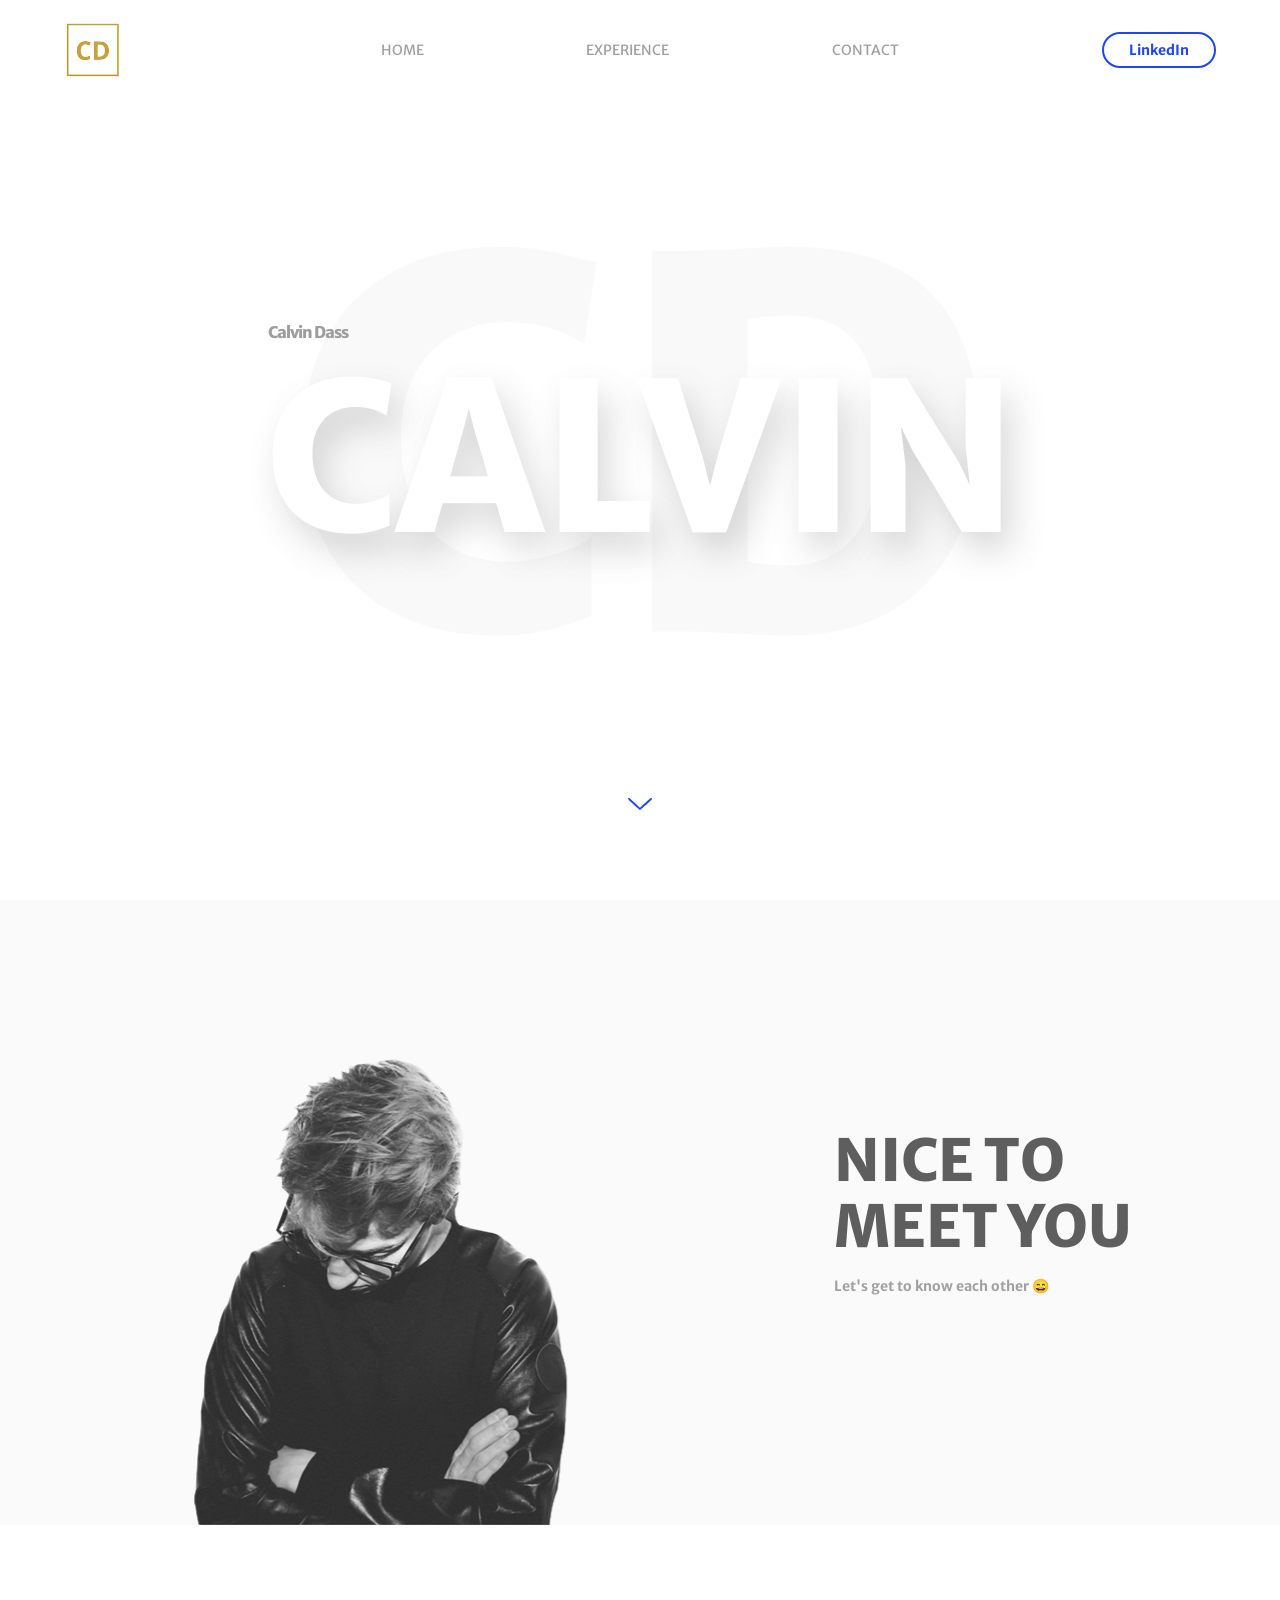
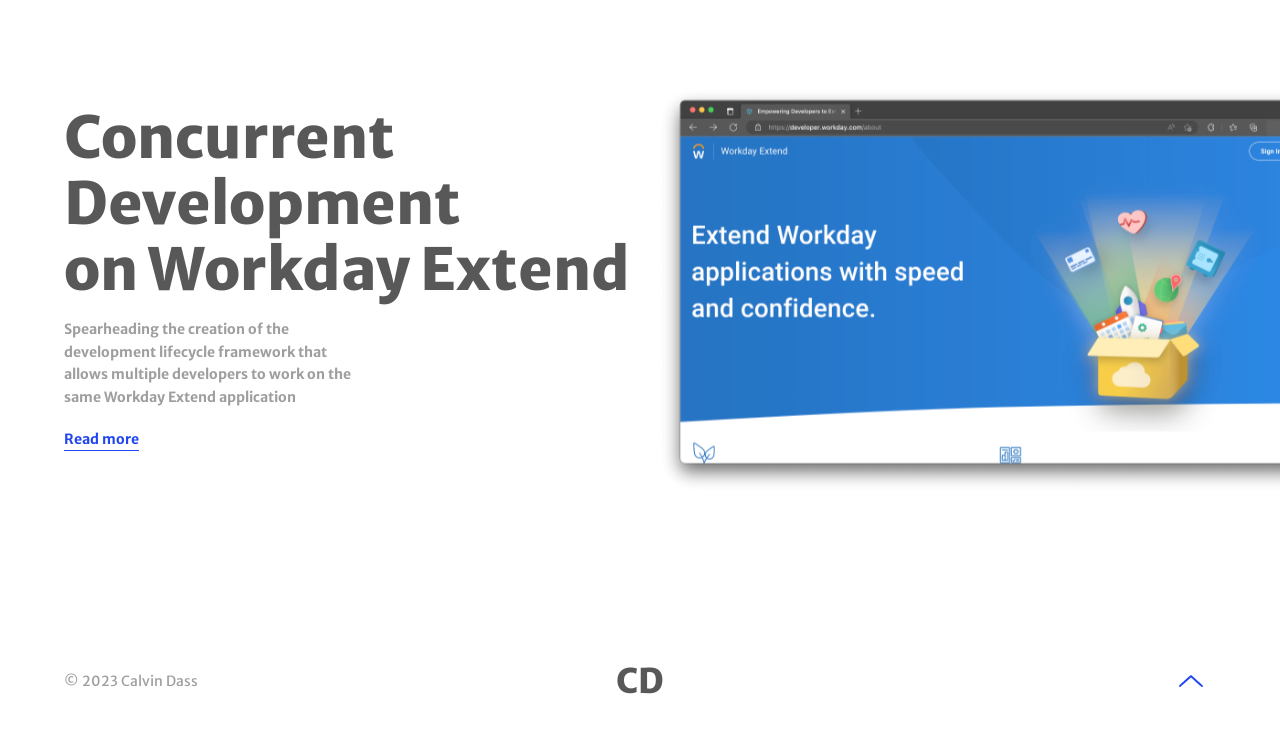
<file: index.html>
<!DOCTYPE html>
<html lang="en">
<head>
  <title>Calvin Dass</title>
  <link rel="icon" type="image/x-icon" href="assets/img/favicon.ico">
  <meta charset="utf-8">
  <meta name="viewport" content="width=device-width, initial-scale=1">
  <meta http-equiv="X-UA-Compatible" content="IE=edge">
  <meta name="description" content="Learn more about my experience and projects.">
  <meta name="keywords" content="developer, innovation, portfolio, workday, workday extend">
  <meta name="author" content="Calvin Dass">
  <link rel="stylesheet" href="assets/css/main.css">
</head>
<body>

	<!-- SECTION: Splashscreen -->
	<div class="splashscreen">
		<div class="preloader">
			<span class="preloader__text">One sec..</span>
		</div>
	</div>
	<!-- END SECTION: Splashscreen -->
	<!-- SECTION: Navigation -->
	<div id="top" class="navigation">
		<div class="navigation__wrapper wrapper--large">
			<img class="navigation__logo logo" style="width: 5%;" src="assets/img/favicon.ico" />
			<nav class="navigation__container">
				<ul class="navigation__list">
					<li><a href="#0">Home</a></li>
					<li><a href="#work">Experience</a></li>
					<li><a href="#contact">Contact</a></li>
				</ul>
			</nav>
			<a class="navigation__cta button" href="https://linkedin.com/in/calvindass">LinkedIn</a>
			<div class="navigation__burger">
				<span class="navigation__burger-el navigation__burger-el--top"></span>
				<span class="navigation__burger-el navigation__burger-el--middle"></span>
				<span class="navigation__burger-el navigation__burger-el--bottom"></span>
			</div>
		</div>
	</div>
	<!-- END SECTION: Navigation -->
	<!-- SECTION: Intro -->
	<header class="header">
		<div class="introduction">
			<h1 class="introduction__content">
				<span class="introduction__content-el introduction__content-el--name">Calvin Dass</span>
				<span class="introduction__content-el introduction__content-el--description">Calvin</span>
				<span class="introduction__content-el introduction__content-el--job"></span>
			</h1>
			<svg class="introduction__arrow" xmlns="http://www.w3.org/2000/svg" xmlns:xlink="http://www.w3.org/1999/xlink" version="1.1" id="Layer_1" x="0" y="0" viewBox="0 0 130 65" xml:space="preserve" enable-background="new 0 0 130 65"><g transform="translate(0.000000,65.000000) scale(0.100000,-0.100000)"><path d="M22.2 634c-50-35-40-47 293-349 174-157 323-285 333-285 24 0 635 552 647 585 8 23 6 30-14 46 -13 10-31 19-40 19s-57-37-107-83c-50-45-179-162-287-260l-197-179 -147 134c-319 289-433 388-446 388C50.2 650 34.2 643 22.2 634z"/></g></svg>
		</div>
	</header>
	<!-- END SECTION: Intro -->
	<main role="main">
		<!-- SECTION: About -->
		<section class="about">
			<div class="about__wrapper wrapper--small">
				<div class="about__content">
					<div class="about__content-blurb blurb blurb--framed">
						<h2 class="blurb__heading">NICE TO <br>MEET YOU</h2>
						<p class="blurb__copy no-margin">Let's get to know each other  😄</p>
					</div>
					<p class="about__content-signature"></p>
				</div>
				<img class="about__visual" src="assets/img/about-visual.png" alt="Calvin Dass">
			</div>
		</section>
		<!-- END SECTION: About -->
		<!-- SECTION: App Design -->
		<section id="work" class="app-design">
			<div class="app-design__wrapper wrapper--large">
				<div class="app-design__content blurb">
					<h2 class="blurb__heading">Concurrent <br>Development <br>on Workday Extend</h2>
					<p class="blurb__copy blurb__copy--tight">Spearheading the creation of the development lifecycle framework that allows multiple developers to work on the same Workday Extend application</p>
					<a class="transform-link" href="#0">Read more</a>
				</div>
			</div>
			<figure class="app-design__visual"></figure>
		</section>
		<!-- END SECTION: App Design -->
		<!-- SECTION: Web Design -->
		<!---
		<section class="web-design">
			<div class="web-design__wrapper wrapper--small">
				<div class="web-design__content blurb">
					<h2 class="blurb__heading">MGF Web <br>Design</h2>
					<p class="blurb__copy blurb__copy--tight">Web design I made for MGF, an amazing architecture agency from London.</p>
					<a class="transform-link" href="#0">Check it out</a>
				</div>
			</div>
			<figure class="web-design__visual"></figure>
		</section>
		--->
		<!-- END SECTION: Web Design -->
		<!-- SECTION: Work -->
		<!---
		<section id="work" class="work">
			<h2 class="work__heading title">Latest Projects</h2>
			<div class="work__wrapper wrapper--large">
				<ul class="work__list">
					<li class="work__list-el work__list-el--is-active">
						<div class="work__content">
							<div class="work__content-blurb blurb blurb--framed">
								<h3 class="blurb__heading">Strategik INC<br>Web Design</h3>
								<p class="blurb__copy">The awesome guys at Strategik INC were superb to work with because they knew their goals exactly.</p>
							</div>
							<a class="transform-link" href="#0">See full project</a>
						</div>
						<div class="work__visual">
							<img src="assets/img/work-strategik.jpg" alt="Strategik INC">
						</div>
					</li>
					<li class="work__list-el">
						<div class="work__content">
							<div class="work__content-blurb blurb blurb--framed">
								<h3 class="blurb__heading">Ēostre UI Kit<br>Web Design</h3>
								<p class="blurb__copy">Ēostre UI Kit is made following the latest design trends with focus on usability and fast workflow.</p>
							</div>
							<a class="transform-link" href="#0">See full project</a>
						</div>
						<div class="work__visual">
							<img src="assets/img/work-eostre.jpg" alt="Ēostre UI Kit">
						</div>
					</li>
					<li class="work__list-el">
						<div class="work__content">
							<div class="work__content-blurb blurb blurb--framed">
								<h3 class="blurb__heading">Go Outside<br>App Design</h3>
								<p class="blurb__copy">Quick concept for a fictitious wildlife exploration app. Grab the PSD and start your own exploration.</p>
							</div>
							<a class="transform-link" href="#0">See full project</a>
						</div>
						<div class="work__visual">
							<img src="assets/img/work-go-outside.jpg" alt="Go Outside App">
						</div>
					</li>
				</ul>
				<ul class="work__navigation">
					<li class="work__navigation-el work__navigation-el--is-active"></li>
					<li class="work__navigation-el"></li>
					<li class="work__navigation-el"></li>
				</ul>
			</div>
		</section>
		--->
		<!-- END SECTION: Work -->
		<!-- SECTION: Blog -->
		<!----
		<section id="blog" class="blog">
			<h2 class="blog__heading title">Blog Posts</h2>
			<div class="blog__wrapper wrapper--large">
				<article class="blog__post">
					<div class="blog__post-thumbnail">
						<img src="assets/img/blog-post-1.jpg" alt="Man viewing work plans">
					</div>
					<div class="blog__post-excerpt">
						<h3>Days in the office</h3>
						<p>I love using UI Kits vs website templates because UI Kits give you an easier way to use elements compared to templates.</p>
						<a class="transform-link" href="#0">Read full article</a>
					</div>
				</article>
				<article class="blog__post">
					<div class="blog__post-thumbnail">
						<img src="assets/img/blog-post-2.jpg" alt="Man hanging pictures">
					</div>
					<div class="blog__post-excerpt">
						<h3>Why I use CCO images</h3>
						<p>CCO images are awesome because you don't have to credit the author, and you can use them anywhere, anytime.</p>
						<a class="transform-link" href="#0">Read full article</a>
					</div>
				</article>
				<article class="blog__post">
					<div class="blog__post-thumbnail">
						<img src="assets/img/blog-post-3.jpg" alt="Men working at a desk">
					</div>
					<div class="blog__post-excerpt">
						<h3>Designing for IOT</h3>
						<p>Internet of things is coming so quickly, we as designers will have to design UI and UX for more things in the future.</p>
						<a class="transform-link" href="#0">Read full article</a>
					</div>
				</article>
			</div>
			<div class="blog__view-more">
				<a class="button blog__view-more--el" href="#0">View More</a>
			</div>
		</section>
		--->
		<!-- END SECTION: Blog -->
		<!-- SECTION: Contact -->
		<!----
		<section id="contact" class="contact">
			<h2 class="contact__heading title">Contact Me</h2>
			<div class="contact__wrapper wrapper--large">
				<div class="contact__visual">
					<img src="assets/img/contact-visual.png" alt="Calvin's location">
				</div>
				<form class="contact__form" action="https://formspree.io/f/xlekvpbg" method="POST">
					<input class="contact__form-el contact__form-el--name" type="text" placeholder="Your Name" spellcheck="false" name="name" required="true">
					<input class="contact__form-el contact__form-el--email" type="email" placeholder="Your Email" spellcheck="false" name="email" required="true">
					<textarea class="contact__form-el contact__form-el--message" placeholder="Your Message" name="message" required="true"></textarea>
					<input class="contact__form-el contact__form-el--submit" type="submit" value="Send">
				</form>
			</div>
		</section>
		---->
		<!-- END SECTION: Contact -->
	</main>
	<!-- SECTION: Footer -->
	<footer class="footer">
		<div class="footer__wrapper wrapper--large">
			<p class="footer__copyright no-margin">&copy; 2023 Calvin Dass</p>
			<a class="footer__logo logo" href="#0">CD</a>
			<a class="footer__arrow" href="#top">
				<svg class="footer__arrow-el" xmlns="http://www.w3.org/2000/svg" xmlns:xlink="http://www.w3.org/1999/xlink" version="1.1" id="Layer_1" x="0" y="0" viewBox="0 0 130 65" xml:space="preserve" enable-background="new 0 0 130 65"><g transform="translate(0.000000,65.000000) scale(0.100000,-0.100000)"><path d="M315.4 365c-336-305-345-315-290-351 18-12 32-14 45-8 10 5 145 123 300 262l281 253 196-178c108-98 237-215 287-260 50-46 98-83 107-83s27 9 40 19c20 16 22 23 14 46 -12 33-623 585-647 585C638.4 650 489.4 522 315.4 365z"/></g></svg>
			</a>
		</div>
	</footer>
	<!-- END SECTION: Footer -->

	<script src="https://ajax.googleapis.com/ajax/libs/jquery/2.2.4/jquery.min.js"></script>
	<!-- jQuery local fallback -->
	<script>window.jQuery || document.write('<script src="assets/js/vendor/jquery-2.2.4.min.js"><\/script>')</script>
	<script src="assets/js/functions-min.js"></script>
	<!-- Google Analytics: change UA-XXXXX-X to be your site's ID and uncomment -->
	<!--
	<script>
	(function(b, o, i, l, e, r) {
		b.GoogleAnalyticsObject = l;
		b[l] || (b[l] =
			function() {
				(b[l].q = b[l].q || []).push(arguments)
			});
		b[l].l = +new Date;
		e = o.createElement(i);
		r = o.getElementsByTagName(i)[0];
		e.src = '//www.google-analytics.com/analytics.js';
		r.parentNode.insertBefore(e, r)
	}(window, document, 'script', 'ga'));
	ga('create', 'UA-XXXXX-X', 'auto');
	ga('send', 'pageview');
	</script>
	-->	
</body>
</html>
</file>
<file: assets/css/main.css>
/*! normalize.css v3.0.2 | MIT License | git.io/normalize */
@import 'https://fonts.googleapis.com/css?family=Allura|Merriweather+Sans:400,700,800';
html {
  font-family: sans-serif;
  -ms-text-size-adjust: 100%;
  -webkit-text-size-adjust: 100%;
}

body {
  margin: 0;
}

article,
aside,
details,
figcaption,
figure,
footer,
header,
hgroup,
main,
menu,
nav,
section,
summary {
  display: block;
}

audio,
canvas,
progress,
video {
  display: inline-block;
  vertical-align: baseline;
}

audio:not([controls]) {
  display: none;
  height: 0;
}

[hidden],
template {
  display: none;
}

a {
  background-color: transparent;
}

a:active,
a:hover {
  outline: 0;
}

abbr[title] {
  border-bottom: 1px dotted;
}

b,
strong {
  font-weight: bold;
}

dfn {
  font-style: italic;
}

h1 {
  font-size: 2em;
  margin: 0.67em 0;
}

mark {
  background: #ff0;
  color: #000;
}

small {
  font-size: 80%;
}

sub,
sup {
  font-size: 75%;
  line-height: 0;
  position: relative;
  vertical-align: baseline;
}

sup {
  top: -0.5em;
}

sub {
  bottom: -0.25em;
}

img {
  border: 0;
}

svg:not(:root) {
  overflow: hidden;
}

figure {
  margin: 1em 40px;
}

hr {
  -moz-box-sizing: content-box;
  box-sizing: content-box;
  height: 0;
}

pre {
  overflow: auto;
}

code,
kbd,
pre,
samp {
  font-family: monospace, monospace;
  font-size: 1em;
}

button,
input,
optgroup,
select,
textarea {
  color: inherit;
  font: inherit;
  margin: 0;
}

button {
  overflow: visible;
}

button,
select {
  text-transform: none;
}

button,
html input[type=button],
input[type=reset],
input[type=submit] {
  -webkit-appearance: button;
  cursor: pointer;
}

button[disabled],
html input[disabled] {
  cursor: default;
}

button::-moz-focus-inner,
input::-moz-focus-inner {
  border: 0;
  padding: 0;
}

input {
  line-height: normal;
}

input[type=checkbox],
input[type=radio] {
  box-sizing: border-box;
  padding: 0;
}

input[type=number]::-webkit-inner-spin-button,
input[type=number]::-webkit-outer-spin-button {
  height: auto;
}

input[type=search] {
  -webkit-appearance: textfield;
  -moz-box-sizing: content-box;
  -webkit-box-sizing: content-box;
  box-sizing: content-box;
}

input[type=search]::-webkit-search-cancel-button,
input[type=search]::-webkit-search-decoration {
  -webkit-appearance: none;
}

fieldset {
  border: 1px solid #c0c0c0;
  margin: 0 2px;
  padding: 0.35em 0.625em 0.75em;
}

legend {
  border: 0;
  padding: 0;
}

textarea {
  overflow: auto;
}

optgroup {
  font-weight: bold;
}

table {
  border-collapse: collapse;
  border-spacing: 0;
}

td,
th {
  padding: 0;
}

body {
  background-color: white;
  font-size: 14px;
  line-height: 1.6;
  font-family: "Merriweather Sans", sans-serif;
  color: #9e9e9e;
  -webkit-font-smoothing: antialiased;
  -webkit-text-size-adjust: 100%;
  overflow-x: hidden;
}

.gigantic, .huge, .large, .bigger, .big,
h1, h2, h3, h4, h5, h6 {
  color: #222;
  font-weight: bold;
}

.gigantic {
  font-size: 110px;
  line-height: 1.09;
  letter-spacing: -2px;
}

.huge, h1 {
  font-size: 68px;
  line-height: 1.05;
  letter-spacing: -1px;
}

.large, h2 {
  font-size: 42px;
  line-height: 1.14;
}

.bigger, h3 {
  font-size: 26px;
  line-height: 1.38;
}

.big, h4 {
  font-size: 22px;
  line-height: 1.38;
}

.small, small {
  font-size: 10px;
  line-height: 1.2;
}

p {
  margin: 0 0 20px 0;
}

em {
  font-style: italic;
}

strong {
  font-weight: bold;
}

hr {
  border: solid #ddd;
  border-width: 1px 0 0;
  clear: both;
  margin: 10px 0 30px;
  height: 0;
}

::selection {
  background: #FFF498;
}

img::selection {
  background: transparent;
}

body {
  -webkit-tap-highlight-color: #FFF498;
}

.no-margin {
  margin: 0;
}

.no-padding {
  padding: 0;
}

a {
  display: inline-block;
  color: #2046f2;
  text-decoration: none;
}

ul,
ol {
  margin: 0;
  padding: 0;
  list-style: none;
}

input,
textarea {
  outline: none;
}

.bold {
  font-weight: 700;
}

.italic {
  font-style: italic;
}

.wrapper, .wrapper--large, .wrapper--small {
  position: relative;
  max-width: 90%;
  height: 100%;
  margin: 0 auto;
}
.wrapper--small {
  width: 980px;
}
.wrapper--large {
  width: 1170px;
}

.splashscreen {
  position: fixed;
  top: 0;
  left: 0;
  display: flex;
  width: 100%;
  height: 100%;
  align-items: center;
  justify-content: center;
  background-color: #fff;
  z-index: 100;
  transition: opacity 0.4s 0.4s;
}
.splashscreen--is-hidden {
  opacity: 0;
}
.splashscreen--is-hidden .preloader {
  opacity: 0;
}

.preloader {
  position: relative;
  width: 200px;
  height: 150px;
  transition: opacity 0.4s;
}
.preloader::before {
  content: "";
  position: absolute;
  top: 0;
  left: 0;
  right: 45px;
  bottom: 0;
  border: 10px solid #2046f2;
  animation: fadeInOut 1.6s linear infinite;
}
.preloader__text {
  position: absolute;
  top: 50%;
  right: 0;
  transform: translateY(-50%);
  padding: 10px 0;
  color: #585858;
  font-size: 32px;
  font-weight: 800;
  background-color: #fff;
}

.logo {
  color: #585858;
  font-size: 34px;
  font-weight: 800;
  text-transform: uppercase;
}

.transform-link {
  font-weight: 700;
}
.transform-link::after {
  content: "";
  display: block;
  width: 100%;
  height: 1px;
  background-color: #2046f2;
  transition: transform 0.2s ease-out;
}
.transform-link:hover::after {
  transform: translateY(3px) scaleY(3);
}

.button,
button,
input[type=submit],
input[type=reset],
input[type=button] {
  display: inline-block;
  padding: 5px 25px;
  color: #2046f2;
  font-weight: 700;
  text-decoration: none;
  background-color: transparent;
  border-radius: 25px;
  border: 2px solid #2046f2;
  cursor: pointer;
  transition: 0.2s all ease-in-out;
}
.button:hover, .button:active, .button:focus,
button:hover,
button:active,
button:focus,
input[type=submit]:hover,
input[type=submit]:active,
input[type=submit]:focus,
input[type=reset]:hover,
input[type=reset]:active,
input[type=reset]:focus,
input[type=button]:hover,
input[type=button]:active,
input[type=button]:focus {
  color: #6882f6;
  border-color: #6882f6;
}

.blurb--framed {
  padding: 15px 0;
  background-color: #fafafa;
}
.blurb__heading {
  margin: 0 0 15px 0;
  color: #585858;
  font-size: 58px;
  font-weight: 800;
}
.blurb__copy {
  font-weight: 700;
}
.blurb__copy--tight {
  max-width: 300px;
}

.title {
  margin: 0 0 45px 0;
  color: #585858;
  font-size: 58px;
  font-weight: 800;
  text-align: center;
}

@keyframes fadeInOut {
  0% {
    opacity: 1;
  }
  50% {
    opacity: 0.5;
  }
  100% {
    opacity: 1;
  }
}
@keyframes scrollDown {
  0% {
    transform: translate(-12px, 0px);
    opacity: 0;
  }
  75% {
    transform: translate(-12px, 45px);
    opacity: 1;
  }
  100% {
    transform: translate(-12px, 45px);
    opacity: 0;
  }
}
@keyframes scaleUp {
  0% {
    transform: scale(0.95);
  }
  100% {
    transform: scale(1);
  }
}
.navigation {
  position: absolute;
  width: 100%;
  height: 100px;
  z-index: 10;
}
.navigation__wrapper {
  display: flex;
  align-items: center;
  justify-content: space-between;
}
.navigation__container {
  position: absolute;
  top: 50%;
  left: 50%;
  transform: translate(-50%, -50%);
  width: 45%;
}
.navigation__list {
  display: flex;
  justify-content: space-between;
}
.navigation__list > li a {
  color: #9e9e9e;
  text-transform: uppercase;
  transition: color 0.2s ease-in-out;
}
.navigation__list > li a:hover {
  color: #787878;
}
.navigation__burger {
  display: none;
}
@media (max-width: 991px) {
  .navigation__cta {
    display: none;
  }
  .navigation__container {
    position: fixed;
    top: 0;
    left: 0;
    transform: translate(0, 0);
    display: flex;
    width: 100%;
    height: 100%;
    align-items: center;
    justify-content: center;
    background-color: #fff;
    opacity: 0;
    visibility: hidden;
    transition: visibility 0s 0.4s, opacity 0.4s;
  }
  .navigation__container--is-open {
    opacity: 1;
    visibility: visible;
    transition: visibility 0s, opacity 0.4s;
  }
  .navigation__container--is-open .navigation__list > li:nth-child(1) a {
    transition: transform 0.2s 0.4s, color 0.2s ease-in-out;
  }
  .navigation__container--is-open .navigation__list > li:nth-child(2) a {
    transition: transform 0.2s 0.6s, color 0.2s ease-in-out;
  }
  .navigation__container--is-open .navigation__list > li:nth-child(3) a {
    transition: transform 0.2s 0.8s, color 0.2s ease-in-out;
  }
  .navigation__container--is-open .navigation__list > li:nth-child(4) a {
    transition: transform 0.2s 1s, color 0.2s ease-in-out;
  }
  .navigation__container--is-open .navigation__list > li a {
    transform: translateY(0);
  }
  .navigation__container--is-open .navigation__list > li a:hover {
    color: #c4c4c4;
  }
  .navigation__list {
    height: 250px;
    flex-direction: column;
    align-items: center;
  }
  .navigation__list > li {
    overflow: hidden;
  }
  .navigation__list > li a {
    transform: translateY(100%);
    color: #585858;
    font-weight: 700;
    transition: transform 0s 0.4s;
  }
  .navigation__burger {
    position: relative;
    display: flex;
    width: 35px;
    height: 27px;
    flex-direction: column;
    justify-content: space-between;
    cursor: pointer;
  }
  .navigation__burger--is-open .navigation__burger-el {
    transition: transform 0.4s, opacity 0.2s;
  }
  .navigation__burger--is-open .navigation__burger-el--top {
    transform: rotate(45deg);
  }
  .navigation__burger--is-open .navigation__burger-el--bottom {
    transform: rotate(-45deg);
  }
  .navigation__burger--is-open .navigation__burger-el--middle {
    opacity: 0;
  }
  .navigation__burger-el {
    display: block;
    width: 100%;
    height: 3px;
    background-color: #585858;
    transition: transform 0.4s, opacity 0.2s 0.2s;
  }
  .navigation__burger-el--top {
    transform-origin: left top;
  }
  .navigation__burger-el--bottom {
    transform-origin: left bottom;
  }
}

.scroll-lock {
  position: fixed;
  width: 100%;
  height: 100%;
  overflow: hidden;
}

/************************* Introduction *************************/
.introduction {
  position: relative;
  display: flex;
  width: 100%;
  height: 100vh;
  align-items: center;
  justify-content: center;
}
.introduction::before {
  content: "CD";
  position: absolute;
  top: 50%;
  left: 50%;
  transform: translate(-50%, -50%);
  font-size: 40vw;
  font-weight: 800;
  opacity: 0.05;
}
.introduction__content {
  color: #9e9e9e;
  font-size: 16px;
  font-weight: 800;
}
.introduction__content-el {
  display: block;
}
.introduction__content-el--name {
  transform: translateX(-30px);
  opacity: 0;
}
.introduction__content-el--description {
  transform: matrix(1.0110731102, 0, 0, 1.0110731102, 0, 0);
  margin: 10px 0;
  color: #fff;
  font-size: 16vw;
  text-align: center;
  text-transform: uppercase;
  text-shadow: 10px 18px 35px rgba(88, 88, 88, 0.23);
}
.introduction__content-el--job {
  transform: translateX(30px);
  text-align: right;
  opacity: 0;
}
.introduction__arrow {
  position: absolute;
  bottom: 10%;
  left: 50%;
  transform: translate(-12px, 0px);
  width: 24px;
  fill: #2046f2;
  animation: scrollDown 1.6s infinite;
}
@media (min-width: 1440px) {
  .introduction::before {
    font-size: 576px;
  }
  .introduction__content-el--description {
    font-size: 230px;
  }
}
@media (max-height: 540px) {
  .introduction__arrow {
    animation: none;
  }
}

/************************* About *************************/
.about {
  position: relative;
  width: 100%;
  height: 625px;
  background-color: #fafafa;
}
.about__wrapper {
  display: flex;
  align-items: center;
  justify-content: flex-end;
}
.about__wrapper::before {
  content: "";
  position: absolute;
  top: 45px;
  left: 0;
  right: 120px;
  bottom: 45px;
  border: 10px solid #2046f2;
}
.about__visual {
  position: absolute;
  left: 45px;
  bottom: 0;
  z-index: 2;
}
.about__content {
  position: relative;
  z-index: 1;
}
.about__content-signature {
  position: absolute;
  bottom: -175px;
  left: 0;
  font-size: 30px;
  font-family: "Allura", cursive;
}
@media (max-width: 991px) {
  .about {
    padding: 60px 0;
  }
  .about__wrapper {
    align-items: flex-start;
    justify-content: center;
  }
  .about__wrapper::before {
    right: 0;
    bottom: 0;
  }
  .about__visual {
    bottom: -60px;
    left: 50%;
    transform: translateX(-50%);
  }
  .about__content {
    text-align: center;
  }
  .about__content-blurb {
    padding: 0 15px;
  }
  .about__content-blurb h2 {
    font-size: 48px;
  }
  .about__content-blurb p {
    margin-bottom: 10px;
  }
  .about__content-signature {
    position: static;
    font-size: 24px;
  }
}
@media (max-width: 767px) {
  .about {
    height: 540px;
  }
  .about__visual {
    width: 335px;
  }
  .about__content-blurb h2 {
    font-size: 32px;
  }
}
@media (max-width: 480px) {
  .about {
    height: 480px;
  }
  .about__wrapper::before {
    display: none;
  }
  .about__visual {
    width: 290px;
    max-width: 100%;
  }
}

/************************* App Design *************************/
.app-design {
  position: relative;
  width: 100%;
  padding: 180px 0;
  overflow: hidden;
}
.app-design__visual {
  position: absolute;
  top: 35px;
  left: 50%;
  width: 700px;
  height: 659px;
  margin: 0;
  background-image: url("../img/app-design-visual.png");
  background-position: center;
  background-size: 100%;
  background-repeat: no-repeat;
}
@media (max-width: 991px) {
  .app-design__content h2 {
    font-size: 48px;
  }
  .app-design__visual {
    width: 922px;
    height: 586px;
  }
}
@media (max-width: 767px) {
  .app-design {
    height: 400px;
    padding: 60px 0;
  }
  .app-design__content {
    text-align: center;
  }
  .app-design__content h2 {
    font-size: 32px;
  }
  .app-design__content h2 br {
    display: none;
  }
  .app-design__content p {
    margin: 0 auto 20px auto;
  }
  .app-design__visual {
    top: auto;
    left: 50%;
    bottom: -175px;
    transform: translateX(-50%);
    width: 679px;
    height: 439px;
  }
}
@media (max-width: 480px) {
  .app-design__visual {
    bottom: -100px;
    width: 576px;
    height: 366px;
  }
}

/************************* Web Design *************************/
.web-design {
  position: relative;
  width: 100%;
  padding: 200px 0;
  background-color: #fafafa;
  overflow: hidden;
}
.web-design__wrapper {
  display: flex;
  justify-content: flex-end;
}
.web-design__visual {
  position: absolute;
  top: 50%;
  right: 52%;
  transform: translateY(-45%);
  width: 828px;
  height: 581px;
  margin: 0;
  background-image: url("../img/web-design-visual.png");
  background-position: center;
  background-size: 100%;
  background-repeat: no-repeat;
}
@media (max-width: 991px) {
  .web-design__content h2 {
    font-size: 48px;
  }
  .web-design__visual {
    right: 45%;
    width: 741px;
    height: 520px;
  }
}
@media (max-width: 767px) {
  .web-design {
    height: 525px;
    padding: 60px 0;
  }
  .web-design__wrapper {
    justify-content: center;
  }
  .web-design__content {
    text-align: center;
  }
  .web-design__content h2 {
    font-size: 32px;
  }
  .web-design__content h2 br {
    display: none;
  }
  .web-design__visual {
    top: auto;
    right: auto;
    left: 50%;
    bottom: 0;
    transform: translateX(-50%);
    width: 523px;
    height: 376px;
  }
}
@media (max-width: 480px) {
  .web-design {
    height: 425px;
  }
  .web-design__visual {
    width: 392px;
    height: 275px;
  }
}

/************************* Work *************************/
.work {
  position: relative;
  width: 100%;
  padding: 120px 0 60px 0;
  background-color: #fafafa;
}
.work__list {
  position: relative;
  padding: 60px 0;
}
.work__list::before {
  content: "";
  position: absolute;
  top: 0;
  left: 175px;
  right: 125px;
  bottom: 0;
  border: 10px solid #2046f2;
}
.work__list-el {
  display: none;
}
.work__list-el--is-active {
  display: flex;
  align-items: center;
  justify-content: space-between;
}
.work__list-el--is-active .work__content-blurb h3,
.work__list-el--is-active .work__content-blurb p {
  animation: scaleUp 0.6s;
}
.work__list-el--is-active .work__visual {
  animation: scaleUp 0.6s;
}
.work__content {
  position: relative;
  width: 42.5%;
  z-index: 1;
}
.work__content-blurb h3 {
  font-size: 54px;
}
.work__content-blurb p {
  max-width: 350px;
}
.work__visual {
  position: relative;
  width: 52.5%;
  box-shadow: 5px 8px 30px 1px rgba(0, 0, 0, 0.21);
  z-index: 2;
}
.work__visual img {
  display: block;
  width: 100%;
}
.work__navigation {
  display: flex;
  width: 100px;
  justify-content: space-between;
  margin: 45px auto 0 auto;
}
.work__navigation-el {
  display: block;
  width: 12px;
  height: 12px;
  background-color: #e0e0e0;
  border-radius: 50%;
  cursor: pointer;
}
.work__navigation-el--is-active {
  background-color: transparent;
  box-shadow: 0 0 0 2px #585858;
}
@media (max-width: 991px) {
  .work {
    padding: 90px 0 60px 0;
  }
  .work__heading {
    font-size: 48px;
  }
  .work__list {
    padding: 0;
  }
  .work__list::before {
    top: 45px;
    left: 0;
    right: 0;
    bottom: 45px;
  }
  .work__list-el--is-active {
    flex-direction: column;
  }
  .work__content {
    width: auto;
    max-width: 100%;
    margin-bottom: 45px;
    text-align: center;
  }
  .work__content-blurb {
    padding: 0 15px;
  }
  .work__content-blurb h3 {
    font-size: 42px;
  }
  .work__content-blurb p {
    max-width: 300px;
  }
  .work__visual {
    width: 600px;
    max-width: 75%;
  }
}
@media (max-width: 767px) {
  .work__heading {
    font-size: 32px;
  }
  .work__content-blurb h3 {
    font-size: 30px;
  }
}
@media (max-width: 480px) {
  .work__list::before {
    display: none;
  }
  .work__visual {
    max-width: 100%;
  }
}

/************************* Blog *************************/
.blog {
  position: relative;
  padding: 60px 0;
}
.blog__wrapper {
  display: flex;
  justify-content: space-between;
}
.blog__post {
  width: 33.33%;
  margin-right: 30px;
}
.blog__post:last-child {
  margin-right: 0;
}
.blog__post-thumbnail {
  width: 100%;
  box-shadow: 5px 8px 30px 1px rgba(0, 0, 0, 0.21);
}
.blog__post-thumbnail img {
  display: block;
  width: 100%;
}
.blog__post-excerpt h3 {
  color: #585858;
  font-size: 24px;
}
.blog__view-more {
  margin-top: 90px;
  text-align: center;
}
.blog__view-more--el {
  padding: 8px 30px;
}
@media (max-width: 991px) {
  .blog__heading {
    font-size: 48px;
  }
  .blog__wrapper {
    flex-direction: column;
    align-items: center;
  }
  .blog__post {
    width: 450px;
    max-width: 100%;
    margin: 0 0 45px 0;
  }
  .blog__post:last-child {
    margin-bottom: 0;
  }
  .blog__post-excerpt {
    text-align: center;
  }
  .blog__post-excerpt h3 {
    margin-bottom: 10px;
  }
}
@media (max-width: 767px) {
  .blog__heading {
    font-size: 32px;
  }
}

/************************* Contact *************************/
.contact {
  position: relative;
  padding: 60px 0;
  background-color: #fafafa;
}
.contact__wrapper {
  display: flex;
  align-items: center;
  justify-content: space-between;
  padding: 60px 0;
}
.contact__wrapper::before {
  content: "";
  position: absolute;
  top: 0;
  left: 75px;
  right: 75px;
  bottom: 0;
  border: 10px solid #2046f2;
}
.contact__visual {
  position: relative;
  width: 47.5%;
  box-shadow: 5px 8px 30px 1px rgba(0, 0, 0, 0.21);
  z-index: 2;
}
.contact__visual img {
  display: block;
  width: 100%;
}
.contact__form {
  position: relative;
  display: flex;
  width: 47.5%;
  flex-wrap: wrap;
  justify-content: space-between;
  padding: 15px 0;
  background-color: #fafafa;
  z-index: 1;
}
.contact__form-el {
  padding: 0 0 0 15px;
  font-size: 16px;
  font-weight: 700;
  background-color: transparent;
  border: 1px solid #9e9e9e;
  border-radius: 3px;
}
.contact__form-el--name, .contact__form-el--email {
  width: 45%;
  height: 50px;
}
.contact__form-el--message {
  width: 100%;
  height: 150px;
  margin: 20px 0 30px 0;
  padding-top: 15px;
  resize: none;
}
.contact__form input[type=submit] {
  margin-left: auto;
  padding: 10px 50px;
}
@media (max-width: 991px) {
  .contact__heading {
    font-size: 48px;
  }
  .contact__wrapper {
    flex-direction: column;
    padding: 0;
  }
  .contact__wrapper::before {
    top: 45px;
    left: 0;
    right: 0;
    bottom: 45px;
  }
  .contact__visual {
    width: 600px;
    max-width: 75%;
    order: 2;
  }
  .contact__form {
    width: 600px;
    max-width: 75%;
    margin-bottom: 45px;
    padding: 0 15px;
  }
}
@media (max-width: 767px) {
  .contact__heading {
    font-size: 32px;
  }
  .contact__form-el--name, .contact__form-el--email {
    width: 100%;
  }
  .contact__form-el--name {
    margin-bottom: 10px;
  }
  .contact__form-el--message {
    margin: 10px 0 20px 0;
  }
}
@media (max-width: 480px) {
  .contact__wrapper::before {
    display: none;
  }
  .contact__visual {
    max-width: 100%;
  }
  .contact__form {
    max-width: 100%;
    padding: 0;
  }
  .contact__form-el--name, .contact__form-el--email {
    height: 40px;
  }
  .contact__form-el--message {
    height: 90px;
  }
}

/************************* Footer *************************/
.footer {
  position: relative;
  width: 100%;
  height: 100px;
}
.footer__wrapper {
  display: flex;
  align-items: center;
  justify-content: space-between;
}
.footer__logo {
  position: absolute;
  top: 50%;
  left: 50%;
  transform: translate(-50%, -50%);
}
.footer__arrow {
  display: flex;
  width: 50px;
  height: 50px;
  align-items: center;
  justify-content: center;
}
.footer__arrow-el {
  width: 24px;
  fill: #2046f2;
}
@media (max-width: 767px) {
  .footer {
    height: 150px;
    padding: 30px 0;
  }
  .footer__wrapper {
    flex-direction: column;
  }
  .footer__copyright {
    order: 3;
  }
  .footer__logo {
    position: static;
    transform: translate(0, 0);
    order: 2;
  }
}

/*# sourceMappingURL=main.css.map */
</file>
